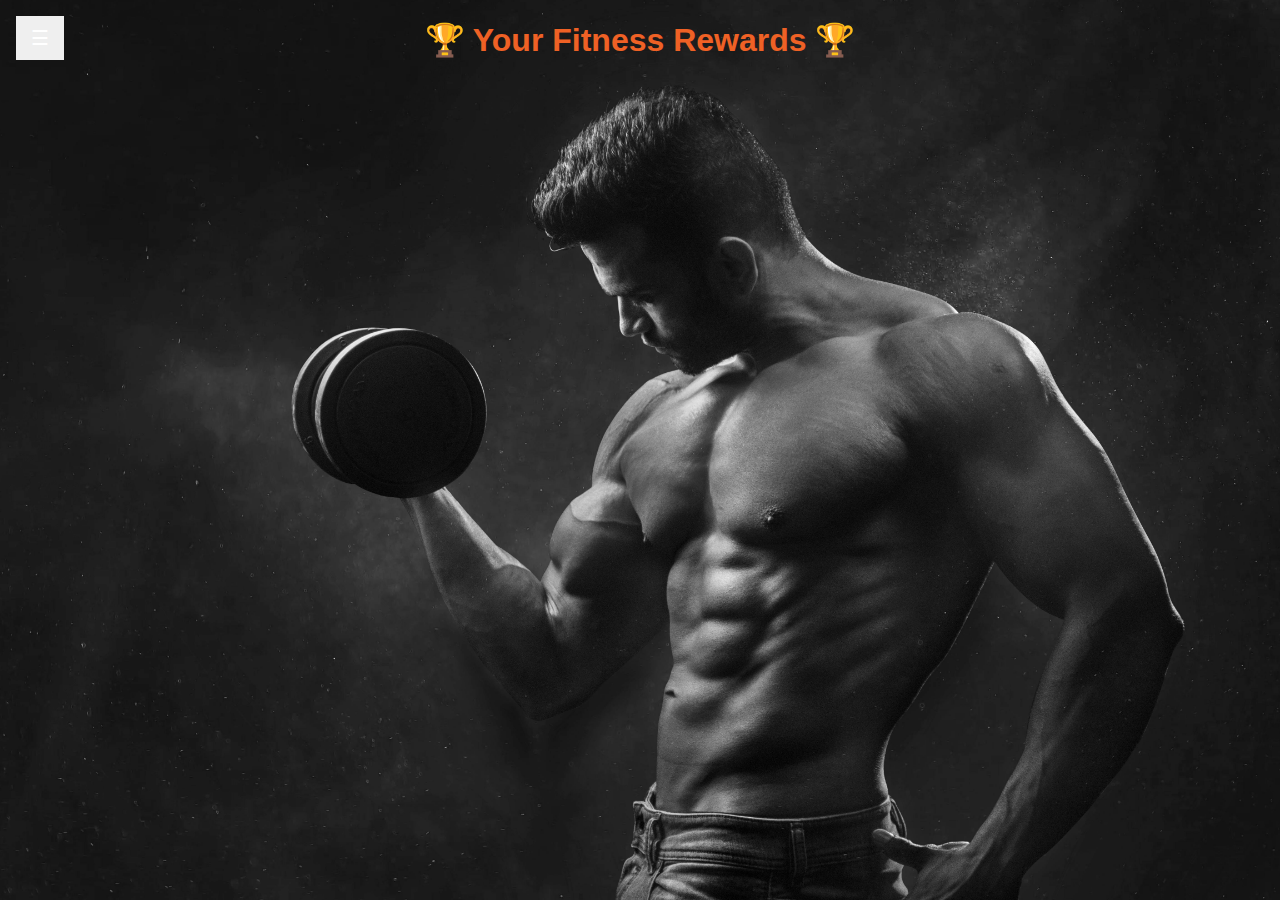
<file: index.html>
<!DOCTYPE html>
<html lang="en">
<head>
  <meta charset="UTF-8" />
  <meta name="viewport" content="width=device-width, initial-scale=1.0" />
  <title>Fitness Rewards</title>
  <style>
    .sidebar {
    height: 100%;
    width: 0;
    position: fixed;
    z-index: 1;
    top: 0;
    left: 0;
    background: #333;
    overflow-x: hidden;
    transition: 0.5s;
    padding-top: 60px;
  }
  
  .sidebar a {
    padding: 8px 8px 8px 32px;
    text-decoration: none;
    font-size: 25px;
    color: #818181;
    display: block;
    transition: 0.3s;
  }
  
  .sidebar a:hover {
    color: #f1f1f1;
  }
  
  .sidebar .closebtn {
    position: absolute;
    top: 0;
    right: 25px;
    font-size: 36px;
    margin-left: 50px;
  }
  
  .openbtn {
    font-size: 20px;
    cursor: pointer;
    
    color: white;
    padding: 10px 15px;
    border: none;
  }
  
  .openbtn:hover {
    background-color: #444;
  }
  
  #main {
    transition: margin-left .5s;
    padding: 16px;
    position: absolute;
    left: 0;
    top: 0;
  }
  
  /* On smaller screens, where height is less than 450px, change the style of the sidenav (less padding and a smaller font size) */
  @media screen and (max-height: 450px) {
    .sidebar {padding-top: 15px;}
    .sidebar a {font-size: 18px;}
  }
    body { 
      font-family: Arial, sans-serif;
      background-image: url(images/P_background.jpg);
   background-size: cover;
   background-repeat: no-repeat;
      color: #ef6125;
      text-align: center;
      overflow: hidden;
    }
    .reward-container {
      margin-top: 20px;
      display: flex;
      flex-wrap: wrap;
      justify-content: center;
    }
    .reward {
      background: #333;
      border: 2px solid #ef6125;
      padding: 20px;
      margin: 10px;
      border-radius: 10px;
      width: 200px;
      font-size: 18px;
      animation: glow 1.5s infinite alternate;
    }
    @keyframes glow {
      from { box-shadow: 0 0 5px #ef6125; }
      to { box-shadow: 0 0 20px #ef6125; }
    }
  </style>
</head>
<body>
    <div id="mySidebar" class="sidebar">
        <a href="javascript:void(0)" class="closebtn" onclick="closeNav()">×</a>
        <a href="homepage.html">Home</a>
        <a href="workout.html">Workout Login</a>
        <a href="stats.html">Workout Statistics</a>
        <a href="goal.html">Goals</a>
        <a href="index.html">Rewards</a>
        <a href="Fav.html">Favourites</a>
        <a href="timeKeeper.html">Countdown</a>
        <a href="print.html">Print Summary</a>
        
      </div>
      
      <div id="main">
        <button class="openbtn" onclick="openNav()">☰</button>  
      </div>
  <h1>🏆 Your Fitness Rewards 🏆</h1>
  <div class="reward-container" id="rewardContainer"></div>
  
  <script>
    document.addEventListener("DOMContentLoaded", function () {
      const rewardContainer = document.getElementById("rewardContainer");
      const workouts = JSON.parse(localStorage.getItem("workouts")) || [];
      
      let totalCalories = 0;
      let totalMinutes = 0;
      let workoutCount = workouts.length;

      workouts.forEach(workout => {
        totalCalories += parseInt(workout.calories);
        totalMinutes += parseInt(workout.duration);
      });
      
      function addReward(text) {
        const reward = document.createElement("div");
        reward.classList.add("reward");
        reward.textContent = text;
        rewardContainer.appendChild(reward);
      }
      
      if (workoutCount >= 10) addReward("🎖 Logged 10 workouts!");
      if (workoutCount >= 20) addReward("🏅 Logged 20 workouts!");
      if (workoutCount >= 30) addReward("🥇 Logged 30 workouts!");
      if (totalCalories >= 100) addReward("🔥 Burned 100 Calories!");
      if (totalCalories >= 500) addReward("💪 Burned 500 Calories!");
      if (totalCalories >= 1000) addReward("🏆 Burned 1000 Calories!");
      if (totalMinutes >= 60) addReward("⏳ Worked out for 1 hour!");
      if (totalMinutes >= 120) addReward("⏱ Worked out for 2 hours!");
      if (totalMinutes >= 180) addReward("⌛ Worked out for 3 hours!");
    });

    function openNav() {
  document.getElementById("mySidebar").style.width = "250px";
  // document.getElementById("main").style.marginLeft = "250px";
}

function closeNav() {
  document.getElementById("mySidebar").style.width = "0";
  // document.getElementById("main").style.marginLeft= "0";
}
  </script>
</body>
</html>
</file>
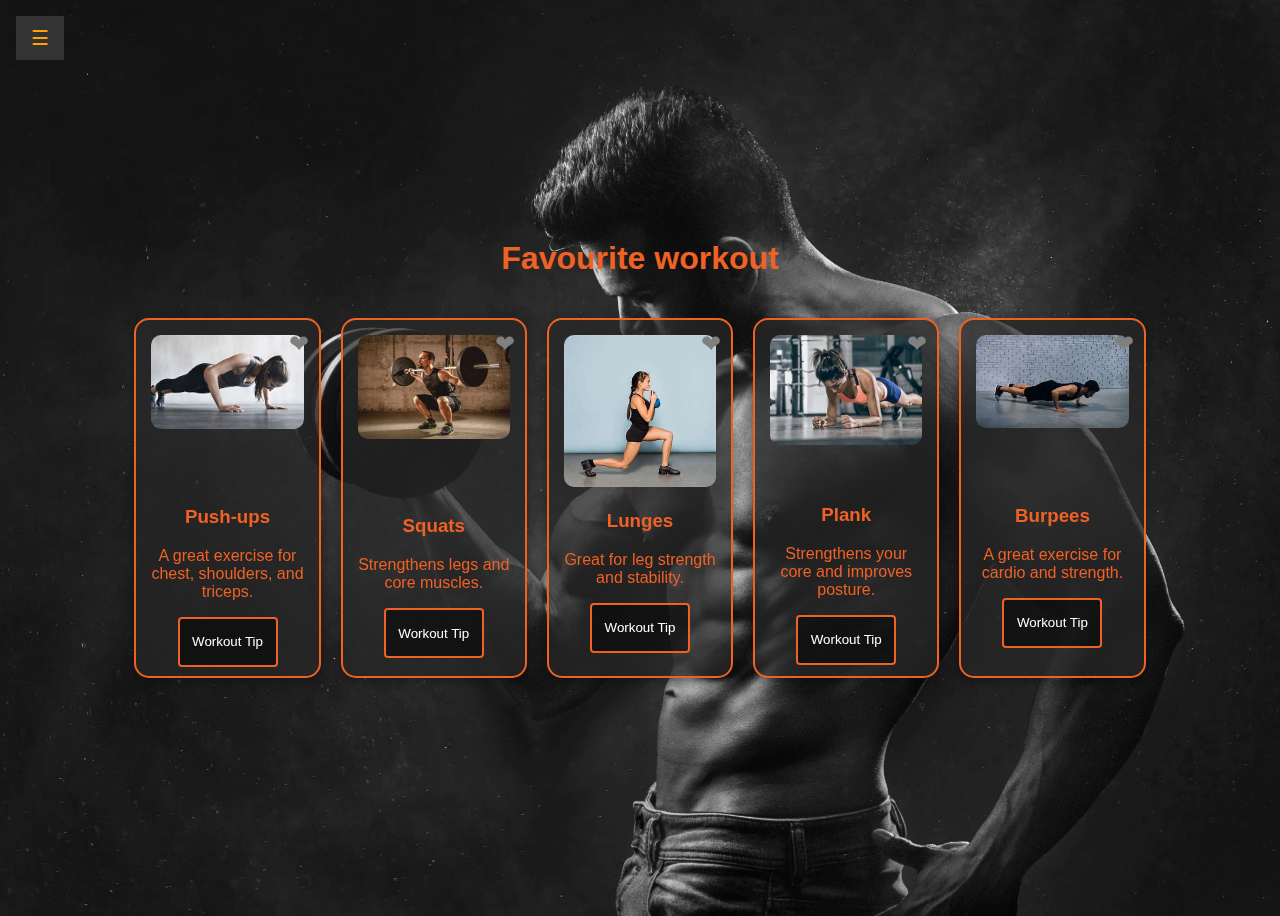
<file: Fav.html>
<!DOCTYPE html>
<html lang="en">
<head>
    <meta charset="UTF-8">
    <meta name="viewport" content="width=device-width, initial-scale=1.0">
    <title>Workouts</title>
    <style>
        body {
            font-family: Arial, sans-serif;
            background-color: #111;
            display: flex;
            justify-content: center;
            align-items: center;
            height: 100vh;
            flex-direction: column;
            background-image: url(images/P_background.jpg);
            background-repeat: no-repeat;
          background-size: cover;
            
        }
        .carousel {
            display: flex;
            gap: 20px;
            padding: 20px;
            scroll-behavior: smooth;
            width: 80%;
            height: 40%;
        }
        .workout-card {
            width: 250px;
            /* background: #333; */
            background-color: rgba(39, 39, 39, 0.72);
 
  border: solid 2px #ef6125;
            border-radius: 15px;
            box-shadow: 0 4px 10px rgba(0, 0, 0, 0.3);
            padding: 15px;
            text-align: center;
            position: relative;
            transform-style: preserve-3d;
            transition: transform 0.6s;
            color:  #ef6125;
        }
        .workout-card img {
            width: 100%;
            border-radius: 10px;
        }
        .workout-card .heart {
            position: absolute;
            top: 10px;
            right: 10px;
            font-size: 24px;
            cursor: pointer;
            color: grey;
        }
        .workout-card .heart.fav {
            color:  #ef6125;
        }
        .reminder-btn {
          color: white;
    border: solid #ef6125 2px;
    border-radius: 4px;
    background-color: rgba(0, 0, 0,0.5);
    width: 100px;
    height: 50px;

        }
        .reminder-btn:hover {
            background: #FF8C00;
  
        }
        
        
.sidebar {
    height: 100%;
    width: 0;
    position: fixed;
    z-index: 1;
    top: 0;
    left: 0;
    background-color: #333;
    overflow-x: hidden;
    transition: 0.5s;
    padding-top: 60px;
  }
  
  .sidebar a {
    padding: 8px 8px 8px 32px;
    text-decoration: none;
    font-size: 25px;
    color: #818181;
    display: block;
    transition: 0.3s;
  }
  
  .sidebar a:hover {
    color: #f1f1f1;
  }
  
  .sidebar .closebtn {
    position: absolute;
    top: 0;
    right: 25px;
    font-size: 36px;
    margin-left: 50px;
  }
  
  .openbtn {
    font-size: 20px;
    cursor: pointer;
    background-color: #333;
    color: #FFA500;
    padding: 10px 15px;
    border: none;
  }
  
  .openbtn:hover {
    background-color: #444;
  }
  
  #main {
    transition: margin-left .5s;
    padding: 16px;
    position: absolute;
    left: 0;
    top: 0;
  }
  
  @media screen and (max-height: 450px) {
    .sidebar {padding-top: 15px;}
    .sidebar a {font-size: 18px;}
  }


    </style>
</head>
<body>
  <h1 style="color: #ef6125;"> Favourite workout</h1>
    <div class="carousel">
        <div class="workout-card" data-tip="Push-ups build upper body strength!">
            <span class="heart">&#10084;</span>
            <img src="images/pushups.jpeg" alt="Push-ups">
            <br>
            <br>
            <br>
            <br>
            <h3>Push-ups</h3>
            <p>A great exercise for chest, shoulders, and triceps.</p>
            <button class="reminder-btn">Workout Tip</button>
        </div>
        <div class="workout-card" data-tip="Squats improve leg strength and stability!">
            <span class="heart">&#10084;</span>
            <img src="images/squats.jpeg" alt="Squats">
            <br>
            <br>
            <br>
            <br>
            <h3>Squats</h3>
            <p>Strengthens legs and core muscles.</p>
            <button class="reminder-btn">Workout Tip</button>
        </div>
        <div class="workout-card" data-tip="Lunges enhance balance and coordination!">
            <span class="heart">&#10084;</span>
            <img src="images/lunges.jpeg" alt="Lunges">
            <br>
            
            <h3>Lunges</h3>
            <p>Great for leg strength and stability.</p>
            <button class="reminder-btn">Workout Tip</button>
        </div>
        <div class="workout-card" data-tip="Plank builds core strength and stability!">
            <span class="heart">&#10084;</span>
            <img src="images/plank.jpeg" alt="Plank">
            <br>
            <br>
            <br>
           
            <h3>Plank</h3>
            <p>Strengthens your core and improves posture.</p>
            <button class="reminder-btn">Workout Tip</button>
        </div>
        <div class="workout-card" data-tip="Burpees are a full-body workout!">
            <span class="heart">&#10084;</span>
            <img src="images/burpees.jpeg" alt="Burpees">
            <br>
            <br>
            <br>
            <br>
         
            
            <h3>Burpees</h3>
            <p>A great exercise for cardio and strength.</p>
            <button class="reminder-btn">Workout Tip</button>
        </div>
    </div>


    <div id="mySidebar" class="sidebar">
        <a href="javascript:void(0)" class="closebtn" onclick="closeNav()">×</a>
        <a href="homepage.html">Home</a>
        <a href="workout.html">Workout Login</a>
        <a href="stats.html">Workout Statistics</a>
        <a href="goal.html">Goals</a>
        <a href="index.html">Rewards</a>
        <a href="timeKeeper.html">Countdown</a>
        <a href="print.html">Print Summary</a>
    
  
      </div>
      
      <div id="main">
        <button class="openbtn" onclick="openNav()">☰</button>  
      </div>
    <script>
        document.querySelectorAll('.heart').forEach(heart => {
            heart.addEventListener('click', function() {
                this.classList.toggle('fav');
                let card = this.parentElement;
                if (this.classList.contains('fav')) {
                    document.querySelector('.carousel').prepend(card);
                }
            });
        });


        document.querySelectorAll('.reminder-btn').forEach(button => {
            button.addEventListener('click', function() {
                alert(this.parentElement.getAttribute('data-tip'));
            });
        });


        
function openNav() {
    document.getElementById("mySidebar").style.width = "250px";
  }
  
  function closeNav() {
    document.getElementById("mySidebar").style.width = "0";
  }
    </script>
</body>
</html>
</file>
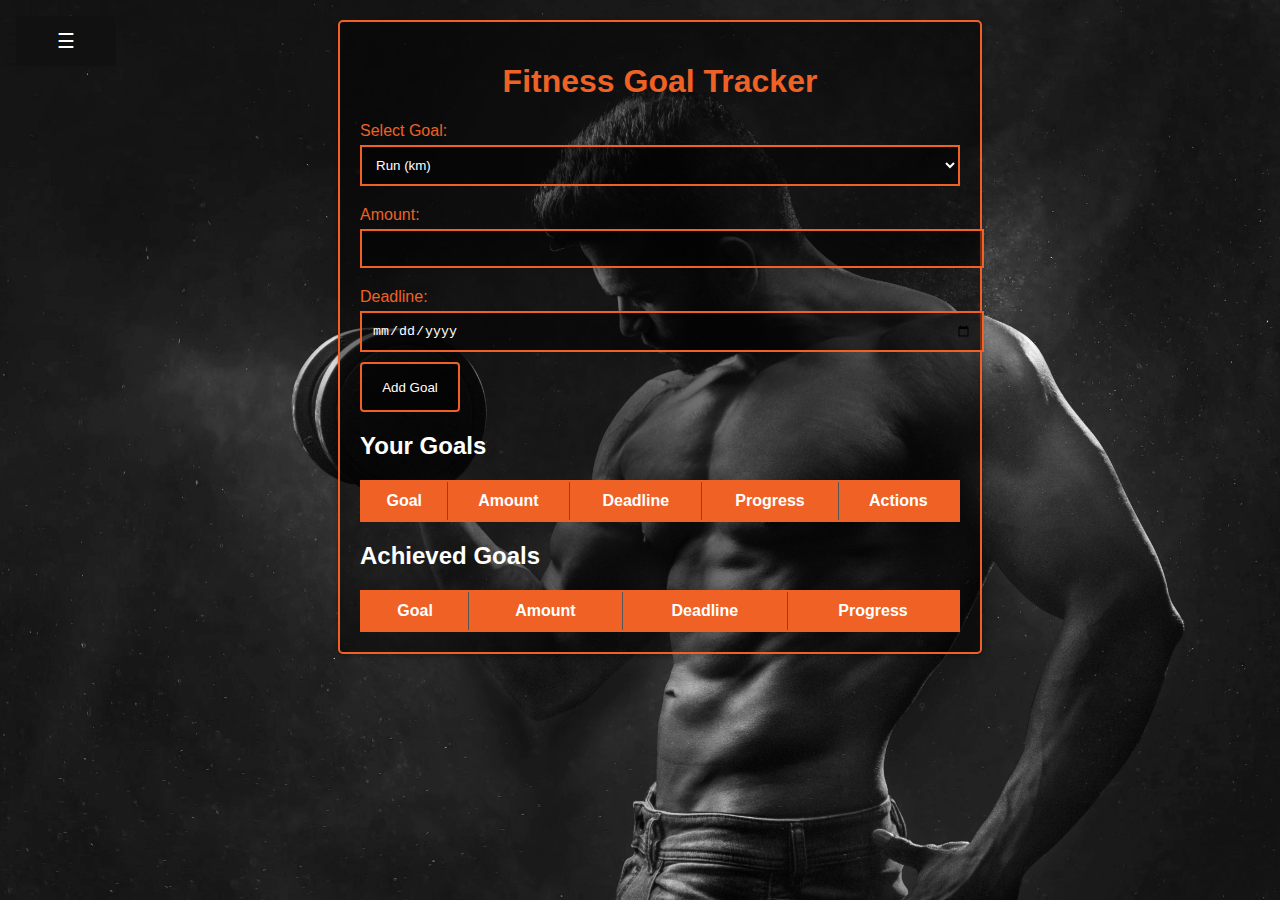
<file: goal.html>
<!DOCTYPE html>
<html lang="en">
<head>
    <meta charset="UTF-8">
    <meta name="viewport" content="width=device-width, initial-scale=1.0">
    <title>Fitness Goal Tracker</title>
    <style>
        body {
    font-family: Arial, sans-serif;
    background: #333; /* Dark Grey */
    color: #fff; /* White text for contrast */
    margin: 0;
    padding: 20px;
    background-image: url(images/P_background.jpg);
    background-size: cover;
    background-repeat: no-repeat;
    width: 100%;
    

}

h1 {
    text-align: center;
    color:  #ef6125; /* Dark Orange */
}

.container {
    max-width: 600px;
    margin: 0 auto;
    border: 2px solid #ef6125;
    background-color: rgba(0, 0, 0,0.5);
    padding: 20px;
    border-radius: 5px;
    box-shadow: 0 2px 5px rgba(0, 0, 0, 0.3);
}

label {
    display: block;
    margin: 10px 0 5px;
    color: #f8a300; /* Dark Orange */
}

input[type="text"], input[type="number"], input[type="date"], select {
    width: 100%;
    padding: 10px;
    margin-bottom: 10px;
    border: 2px solid #ef6125;
    background-color: rgba(0, 0, 0,0.5);
    color: #fff; /* White text */
}

button {
    color: white;
    border: solid #ef6125 2px;
    border-radius: 4px;
    background-color: rgba(0, 0, 0,0.5);
    width: 100px;
    height: 50px;
}

button:hover {
    background:  #ef6125; /* Slightly darker orange on hover */
}

table {
    width: 100%;
    margin-top: 20px;
    border-collapse: collapse;
    border: 2px solid #ef6125;
    background-color: rgba(0, 0, 0,0.5);
    color: #ef6125;
}

th, td {
    border: 1px solid #555; /* Dark grey border */
    padding: 10px;
    text-align: center;
    color: #fff;
}

th {
    background:  #ef6125; /* Dark Orange */
}

.progress {
    width: 100%;
    background-color: #444; /* Dark Grey */
    border-radius: 5px;
}

.progress-bar {
    height: 20px;
    background-color: #ef6125; /* Dark Orange progress bar */
    width: 0;
    border-radius: 5px;
}

.completed {
    background: #4d4d4d; /* Darker grey */
    border-color: #666;
    color:  #ef6125; /* Dark Orange text */
    padding: 10px;
    margin-top: 10px;
    border-radius: 5px;
}

.balloons {
    position: fixed;
    top: 0;
    left: 0;
    right: 0;
    height: 100%;
    background: url('https://media.giphy.com/media/3o7buirYc8a8j4w1hO/giphy.gif') no-repeat center center fixed;
    background-size: cover;
    display: none;
}

/* nav bar  */
.sidebar {
    height: 100%;
    width: 0;
    position: fixed;
    z-index: 1;
    top: 0;
    left: 0;
    background-color: #111; /* Black Sidebar */
    overflow-x: hidden;
    transition: 0.5s;
    padding-top: 60px;
}

.sidebar a {
    padding: 8px 8px 8px 32px;
    text-decoration: none;
    font-size: 25px;
    color: #818181; /* Grey text */
    display: block;
    transition: 0.3s;
}

.sidebar a:hover {
    color:  #ef6125; 
}

.sidebar .closebtn {
    position: absolute;
    top: 0;
    right: 25px;
    font-size: 36px;
    margin-left: 50px;
}

.openbtn {
    font-size: 20px;
    cursor: pointer;
    background-color: #111; /* Black */
    color: white;
    padding: 10px 15px;
    border: none;
}

.openbtn:hover {
    background-color: #444; /* Darker grey hover */
}

#main {
    transition: margin-left .5s;
    padding: 16px;
    position: absolute;
    left: 0;
    top: 0;
}

/* On smaller screens, where height is less than 450px, change the style of the sidenav (less padding and a smaller font size) */
@media screen and (max-height: 450px) {
    .sidebar {padding-top: 15px;}
    .sidebar a {font-size: 18px;}
}

    </style>
</head>
<body>
    
    <div class="balloons" id="balloons"></div>
    <div class="container">
        <h1>Fitness Goal Tracker</h1>
        <label for="goal-type" style="color: #ef6125;">Select Goal:</label>
        <select id="goal-type">
            <option value="Run">Run (km)</option>
            <option value="Jog">Jog (km)</option>
            <option value="Cycle">Cycle (km)</option>
            <option value="Burn Calories">Burn Calories (cal)</option>
            <option value="Lift Weight">Lift Weight (kg)</option>
        </select>

        <label for="goal-amount" style="color:  #ef6125;">Amount:</label>
        <input type="number" id="goal-amount" required>

        <label for="deadline" style="color:  #ef6125;">Deadline:</label>
        <input type="date" id="deadline" required>

        <button id="add-goal">Add Goal</button>

        <h2>Your Goals</h2>
        <table id="goal-table">
            <thead>
                <tr>
                    <th>Goal</th>
                    <th>Amount</th>
                    <th>Deadline</th>
                    <th>Progress</th>
                    <th>Actions</th>
                </tr>
            </thead>
            <tbody>
                <!-- Goals will be added here dynamically -->
            </tbody>
        </table>

        <h2>Achieved Goals</h2>
        <table id="achieved-goal-table">
            <thead>
                <tr>
                    <th>Goal</th>
                    <th>Amount</th>
                    <th>Deadline</th>
                    <th>Progress</th>
                </tr>
            </thead>
            <tbody>
                <!-- Achieved goals will be added here dynamically -->
            </tbody>
        </table>
    </div>
    <div id="mySidebar" class="sidebar">
        <a href="javascript:void(0)" class="closebtn" onclick="closeNav()">×</a>
        <a href="homepage.html">Home</a>
        <a href="workout.html">Workout Login</a>
        <a href="stats.html">Workout Statistics</a>
        <a href="goal.html">Goals</a>
        <a href="Fav.html">Favourites</a>
        <a href="index.html">Rewards</a>
        <a href="timeKeeper.html">Countdown</a>
        <a href="print.html">Print Summary</a>

      </div>
      
      <div id="main">
        <button class="openbtn" onclick="openNav()">☰</button>  
      </div>
    <script>
        // Load goals from local storage
        document.addEventListener('DOMContentLoaded', loadGoals);

        document.getElementById('add-goal').addEventListener('click', function() {
            const goalType = document.getElementById('goal-type').value;
            const goalAmount = document.getElementById('goal-amount').value;
            const deadline = document.getElementById('deadline').value;

            if (goalAmount && deadline) {
                const goal = { type: goalType, amount: goalAmount, deadline: deadline, progress: 0, completed: false };
                saveGoal(goal);
                addGoalToTable(goal);
                clearInputs();
            } else {
                alert("Please fill in all fields.");
            }
        });

        function saveGoal(goal) {
            const goals = JSON.parse(localStorage.getItem('fitnessGoals')) || [];
            goals.push(goal);
            localStorage.setItem('fitnessGoals', JSON.stringify(goals));
        }

        function loadGoals() {
            const goals = JSON.parse(localStorage.getItem('fitnessGoals')) || [];
            goals.forEach(goal => addGoalToTable(goal));
        }

        function addGoalToTable(goal) {
            const row = document.createElement('tr');
            row.innerHTML = `
                <td>${goal.type}</td>
                <td>${goal.amount} ${getUnit(goal.type)}</td>
                <td>${goal.deadline}</td>
                <td>
                    <div class="progress">
                        <div class="progress-bar" style="width: ${goal.progress / goal.amount * 100 || 0}%;"></div>
                    </div>
                </td>
                <td>
                    <button class="progress-btn" data-type="${goal.type}" data-amount="${goal.amount}">Log Progress</button>
                    <button class="delete-btn">Delete</button>
                </td>
            `;
            document.querySelector('#goal-table tbody').appendChild(row);

            row.querySelector('.progress-btn').addEventListener('click', function() {
                logProgress(goal);
            });

            row.querySelector('.delete-btn').addEventListener('click', function() {
                deleteGoal(goal);
                row.remove();
            });
        }

        function getUnit(goalType) {
            switch (goalType) {
                case 'Run':
                case 'Jog':
                case 'Cycle':
                    return 'km';
                case 'Burn Calories':
                    return 'cal';
                case 'Lift Weight':
                    return 'kg';
                default:
                    return '';
            }
        }

        function logProgress(goal) {
            let progressAmount;
            if (goal.type === 'Run' || goal.type === 'Jog' || goal.type === 'Cycle') {
                progressAmount = prompt(`How many ${getUnit(goal.type)} can you run today?`);
            } else if (goal.type === 'Lift Weight') {
                progressAmount = prompt(`How much weight did you lift today (in ${getUnit(goal.type)})?`);
            } else if (goal.type === 'Burn Calories') {
                progressAmount = prompt(`How many calories have you burned today?`);
            }

            if (progressAmount) {
                goal.progress += Number(progressAmount);
                if (goal.progress >= goal.amount) {
                    goal.completed = true;
                    alert(`Congratulations! You have completed your goal of ${goal.type}!`);
                    moveToAchievedGoals(goal);
                } else {
                    alert(provideMotivationalMessage(goal));
                }
                updateGoalInStorage(goal);
                updateGoalTable();
            }
        }

        function provideMotivationalMessage(goal) {
            const percentage = (goal.progress / goal.amount) * 100;
            if (percentage >= 75) {
                return "You're almost there! Keep pushing!";
            } else if (percentage >= 50) {
                return "Great job! You're halfway to your goal!";
            } else {
                return "Every step counts! Keep going!";
            }
        }

        function deleteGoal(goal) {
            const goals = JSON.parse(localStorage.getItem('fitnessGoals')) || [];
            const updatedGoals = goals.filter(g => g.type !== goal.type || g.amount !== goal.amount);
            localStorage.setItem('fitnessGoals', JSON.stringify(updatedGoals));
        }

        function moveToAchievedGoals(goal) {
            const achievedGoals = JSON.parse(localStorage.getItem('achievedGoals')) || [];
            achievedGoals.push(goal);
            localStorage.setItem('achievedGoals', JSON.stringify(achievedGoals));
            addAchievedGoalToTable(goal);
        }

        function updateGoalInStorage(updatedGoal) {
            const goals = JSON.parse(localStorage.getItem('fitnessGoals')) || [];
            const updatedGoals = goals.map(goal => goal.type === updatedGoal.type && goal.amount === updatedGoal.amount ? updatedGoal : goal);
            localStorage.setItem('fitnessGoals', JSON.stringify(updatedGoals));
        }

        function updateGoalTable() {
            const tbody = document.querySelector('#goal-table tbody');
            tbody.innerHTML = '';
            loadGoals();
        }

        function addAchievedGoalToTable(goal) {
            const row = document.createElement('tr');
            row.innerHTML = `
                <td>${goal.type}</td>
                <td>${goal.amount} ${getUnit(goal.type)}</td>
                <td>${goal.deadline}</td>
                <td>${goal.progress} ${getUnit(goal.type)}</td>
            `;
            document.querySelector('#achieved-goal-table tbody').appendChild(row);
        }

        function clearInputs() {
            document.getElementById('goal-amount').value = '';
            document.getElementById('deadline').value = '';
        }

        
function openNav() {
    document.getElementById("mySidebar").style.width = "250px";
    // document.getElementById("main").style.marginLeft = "250px";
  }
  
  function closeNav() {
    document.getElementById("mySidebar").style.width = "0";
    // document.getElementById("main").style.marginLeft= "0";
  }
    </script>
</body>
</html>
</file>
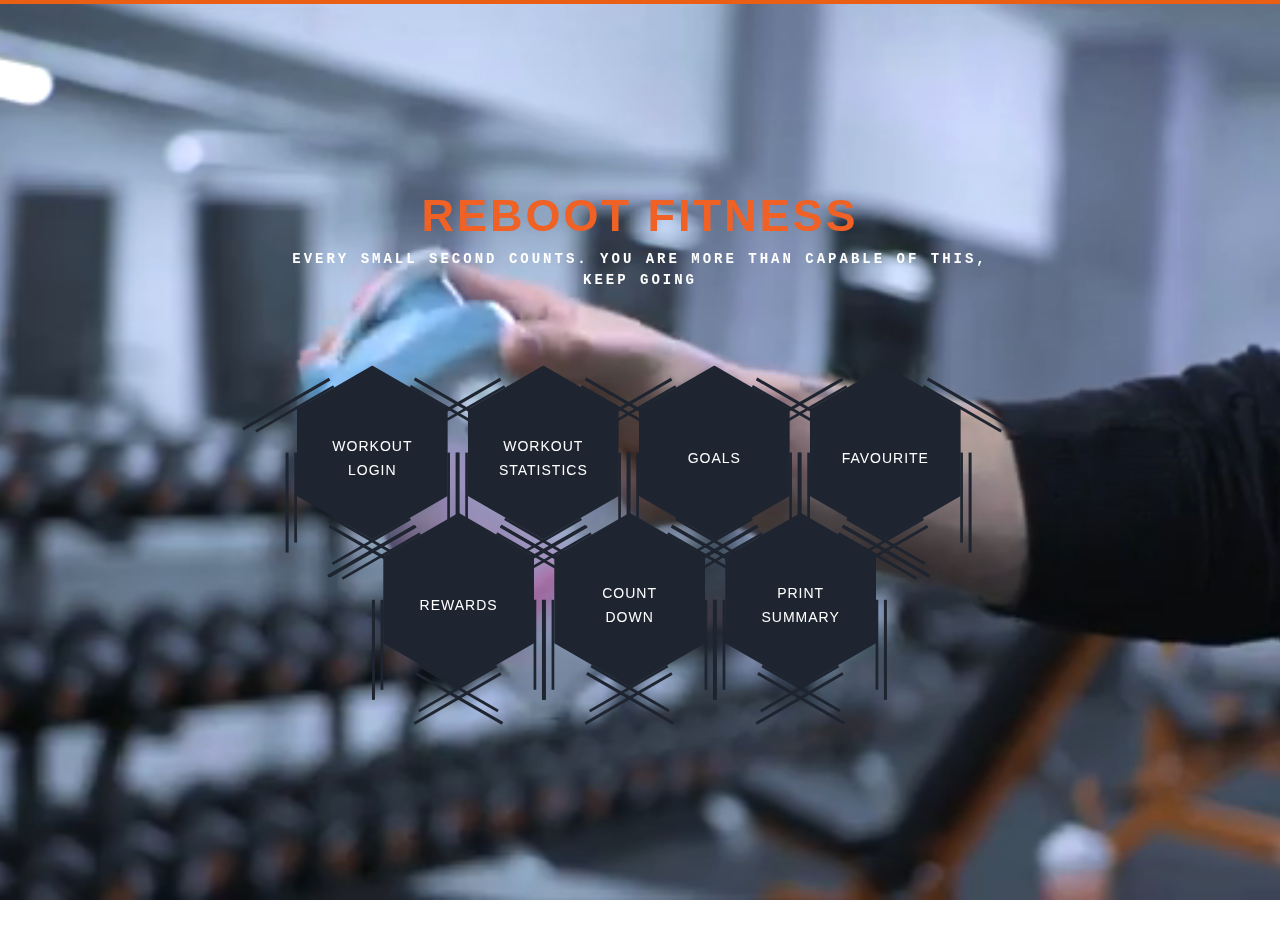
<file: homepage.html>
<!DOCTYPE html>
<html lang="en">

<head>
    <meta charset="UTF-8">
    <meta name="viewport" content="width=device-width, initial-scale=1.0">
    <title>Document</title>
    <link rel="stylesheet" href="css/homepage.css">
    <link rel="stylesheet" href="https://cdn.jsdelivr.net/npm/bootstrap@5.3.3/dist/css/bootstrap.min.css">
    <style>
        /* Add styles for the burger menu */
        .navbar {
            background-color: #0d0c0a; /* Background for navbar */
        }
        
        .navbar-brand,
        .navbar-nav .nav-link {
            color: #ef6125 !important; /* Link color */
        }
        
        .navbar-toggler {
            border-color: #ef6125; /* Toggle button border color */
        }
        
        .navbar-toggler-icon {
            background-color: #ef6125; /* Toggle button color */
        }
        
        .dropdown-menu {
            background-color: #1e2530; /* Dropdown background color */
        }
        
        .dropdown-item {
            color: #ef6125; /* Dropdown item color */
        }
        
        .dropdown-item:hover {
            background-color: #ef6125; /* Hover effect */
            color: #0d0c0a; /* Change text color on hover */
        }
    </style>
</head>

<body>
   

    <div class="video-background">
        <video autoplay muted loop>
            <source src="images/gymV.mp4" type="video/mp4">
        </video>
    </div>
    <main class="site-wrapper">
        <div class="pt-table desktop-768">
            <div class="pt-tablecell page-home relative" style="background-position: center; background-size: cover;">
                <div class="overlay"></div>

                <div class="container">
                    <div class="row">
                        <div class="col-xs-12 col-md-offset-1 col-md-10 col-lg-offset-2 col-lg-8">
                            <div class="page-title home text-center">
                                <span class="heading-page"> Reboot fitness 
                                    <p>Every small second counts. You are more than capable of this, keep going</p>
                                </span>
                            </div>

                            <div class="hexagon-menu clear">
                                <div class="hexagon-item">
                                    <div class="hex-item">
                                        <div></div>
                                        <div></div>
                                        <div></div>
                                    </div>
                                    <div class="hex-item">
                                        <div></div>
                                        <div></div>
                                        <div></div>
                                    </div>
                                    <a class="hex-content" href="workout.html">
                                        <span class="hex-content-inner">
                                            <span class="icon">
                                                <i class="fa fa-universal-access"></i>
                                            </span>
                                            <span class="title">Workout Login</span>
                                        </span>
                                        <svg viewBox="0 0 173.20508075688772 200" height="200" width="174" version="1.1" xmlns="http://www.w3.org/2000/svg"><path d="M86.60254037844386 0L173.20508075688772 50L173.20508075688772 150L86.60254037844386 200L0 150L0 50Z" fill="#1e2530"></path></svg>
                                    </a>
                                </div>
                                <div class="hexagon-item">
                                    <div class="hex-item">
                                        <div></div>
                                        <div></div>
                                        <div></div>
                                    </div>
                                    <div class="hex-item">
                                        <div></div>
                                        <div></div>
                                        <div></div>
                                    </div>
                                    <a  class="hex-content" href="stats.html">
                                        <span class="hex-content-inner">
                                            <span class="icon">
                                                <i class="fa fa-bullseye"></i>
                                            </span>
                                            <span class="title">Workout statistics</span>
                                        </span>
                                        <svg viewBox="0 0 173.20508075688772 200" height="200" width="174" version="1.1" xmlns="http://www.w3.org/2000/svg"><path d="M86.60254037844386 0L173.20508075688772 50L173.20508075688772 150L86.60254037844386 200L0 150L0 50Z" fill="#1e2530"></path></svg>
                                    </a>
                                </div>
                                <div class="hexagon-item">
                                    <div class="hex-item">
                                        <div></div>
                                        <div></div>
                                        <div></div>
                                    </div>
                                    <div class="hex-item">
                                        <div></div>
                                        <div></div>
                                        <div></div>
                                    </div>
                                    <a  class="hex-content" href="goal.html">
                                        <span class="hex-content-inner">
                                            <span class="icon">
                                                <i class="fa fa-braille"></i>
                                            </span>
                                            <span class="title">Goals</span>
                                        </span>
                                        <svg viewBox="0 0 173.20508075688772 200" height="200" width="174" version="1.1" xmlns="http://www.w3.org/2000/svg"><path d="M86.60254037844386 0L173.20508075688772 50L173.20508075688772 150L86.60254037844386 200L0 150L0 50Z" fill="#1e2530"></path></svg>
                                    </a>    
                                </div>
                                <div class="hexagon-item">
                                    <div class="hex-item">
                                        <div></div>
                                        <div></div>
                                        <div></div>
                                    </div>
                                    <div class="hex-item">
                                        <div></div>
                                        <div></div>
                                        <div></div>
                                    </div>
                                    <a  class="hex-content" href="Fav.html">
                                        <span class="hex-content-inner">
                                            <span class="icon">
                                                <i class="fa fa-id-badge"></i>
                                            </span>
                                            <span class="title">Favourite</span>
                                        </span>
                                        <svg viewBox="0 0 173.20508075688772 200" height="200" width="174" version="1.1" xmlns="http://www.w3.org/2000/svg"><path d="M86.60254037844386 0L173.20508075688772 50L173.20508075688772 150L86.60254037844386 200L0 150L0 50Z" fill="#1e2530"></path></svg>
                                    </a>
                                </div>
                                <div class="hexagon-item">
                                    <div class="hex-item">
                                        <div></div>
                                        <div></div>
                                        <div></div>
                                    </div>
                                    <div class="hex-item">
                                        <div></div>
                                        <div></div>
                                        <div></div>
                                    </div>
                                    <a href="index.html" class="hex-content">
                                        <span class="hex-content-inner">
                                            <span class="icon">
                                                <i class="fa fa-life-ring"></i>
                                            </span>
                                            <span class="title">Rewards</span>
                                        </span>
                                        <svg viewBox="0 0 173.20508075688772 200" height="200" width="174" version="1.1" xmlns="http://www.w3.org/2000/svg"><path d="M86.60254037844386 0L173.20508075688772 50L173.20508075688772 150L86.60254037844386 200L0 150L0 50Z" fill="#1e2530"></path></svg>
                                    </a>
                                </div>
                                <div class="hexagon-item">
                                    <div class="hex-item">
                                        <div></div>
                                        <div></div>
                                        <div></div>
                                    </div>
                                    <div class="hex-item">
                                        <div></div>
                                        <div></div>
                                        <div></div>
                                    </div>
                                    <a  class="hex-content">
                                        <span class="hex-content-inner">
                                            <span class="icon">
                                                <i class="fa fa-clipboard"></i>
                                            </span>
                                            <span class="title">Count Down</span>
                                        </span>
                                        <svg viewBox="0 0 173.20508075688772 200" height="200" width="174" version="1.1" xmlns="http://www.w3.org/2000/svg"><path d="M86.60254037844386 0L173.20508075688772 50L173.20508075688772 150L86.60254037844386 200L0 150L0 50Z" fill="#1e2530"></path></svg>
                                    </a>
                                </div>

                                

                                <div class="hexagon-item">
                                    <div class="hex-item">
                                        <div></div>
                                        <div></div>
                                        <div></div>
                                    </div>
                                    <div class="hex-item">
                                        <div></div>
                                        <div></div>
                                        <div></div>
                                    </div>
                                    <a class="hex-content" href="print.html">
                                        <span class="hex-content-inner">
                                            <span class="icon">
                                                <i class="fa fa-map-signs"></i>
                                            </span>
                                            <span class="title">Print Summary</span>
                                        </span>
                                        <svg viewBox="0 0 173.20508075688772 200" height="200" width="174" version="1.1" xmlns="http://www.w3.org/2000/svg"><path d="M86.60254037844386 0L173.20508075688772 50L173.20508075688772 150L86.60254037844386 200L0 150L0 50Z" fill="#1e2530"></path></svg>
                                    </a>
                                </div>
                            </div>
                        </div>
                    </div>
                </div>
            </div>
        </div>
    </main>
    

    <script src="https://cdn.jsdelivr.net/npm/bootstrap@5.3.3/dist/js/bootstrap.bundle.min.js"></script>
</body>

</html>
</file>
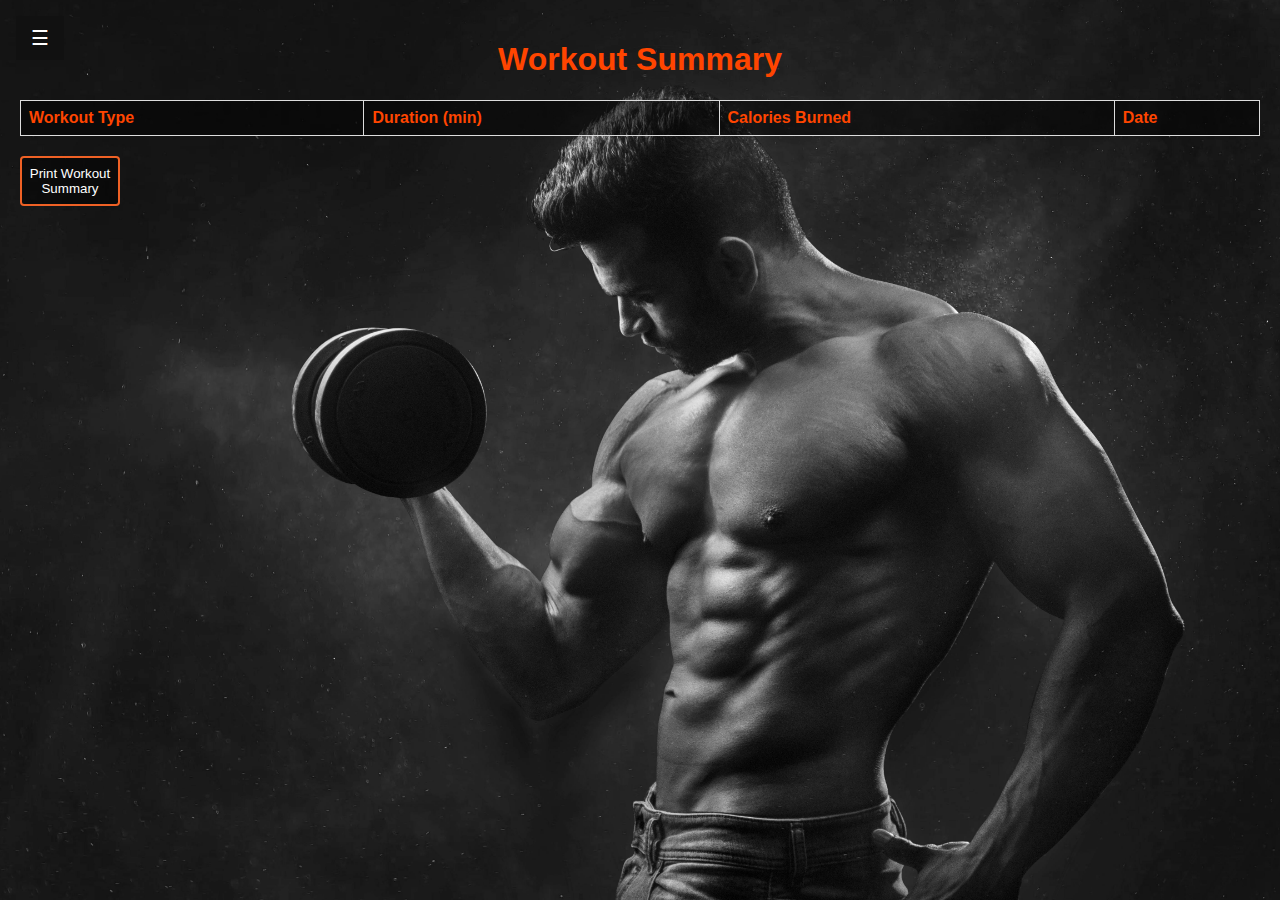
<file: print.html>
<!DOCTYPE html>
<html lang="en">

<head>
    <meta charset="UTF-8">
    <meta name="viewport" content="width=device-width, initial-scale=1.0">
    <title>Print Workout Summary</title>
    <style>
        body {
            font-family: Arial, sans-serif;
            margin: 0;
            padding: 20px;
            background-color: #f0f0f0;
            background-image: url(images/P_background.jpg);
            background-size: cover;
            background-repeat: no-repeat;
           
        }

        h1 {
            text-align: center;
        }

        #summary-table {
            width: 100%;
            border-collapse: collapse;
            margin: 20px 0;
            color: white;
        }

        #summary-table th,
        #summary-table td {
            border: 1px solid #ddd;
            padding: 8px;
            text-align: left;
        }

        #summary-table th {
            background-color: rgba(0, 0, 0,0.5);
        }

        @media print {
            body * {
                visibility: hidden;
            }

            #print-summary,
            #print-summary * {
                visibility: visible;
            }

            #print-summary {
                position: absolute;
                left: 0;
                top: 0;
            }
        }


        /* nav bar  */

        
.sidebar {
    height: 100%;
    width: 0;
    position: fixed;
    z-index: 1;
    top: 0;
    left: 0;
    background-color: #111;
    overflow-x: hidden;
    transition: 0.5s;
    padding-top: 60px;
  }
  
  .sidebar a {
    padding: 8px 8px 8px 32px;
    text-decoration: none;
    font-size: 25px;
    color: #818181;
    display: block;
    transition: 0.3s;
  }
  
  .sidebar a:hover {
    color: #f1f1f1;
  }
  
  .sidebar .closebtn {
    position: absolute;
    top: 0;
    right: 25px;
    font-size: 36px;
    margin-left: 50px;
  }
  
  .openbtn {
    font-size: 20px;
    cursor: pointer;
    background-color: #111;
    color: white;
    padding: 10px 15px;
    border: none;
  }
  
  .openbtn:hover {
    background-color: #444;
  }
  
  #main {
    transition: margin-left .5s;
    padding: 16px;

    position: absolute;
    left: 0;
    top: 0;
  }
  
  /* On smaller screens, where height is less than 450px, change the style of the sidenav (less padding and a smaller font size) */
  @media screen and (max-height: 450px) {
    .sidebar {padding-top: 15px;}
    .sidebar a {font-size: 18px;}
  }
        #print-summary-button{
          color: white;
    border: solid #ef6125 2px;
    border-radius: 4px;
    background-color: rgba(0, 0, 0,0.5);
    width: 100px;
    height: 50px;
    
        }
    </style>
</head>

<body>
    <div id="print-summary">
        <h1 style="color: orangered;">Workout Summary</h1>
        <table id="summary-table">
            <thead>
                <tr>
                    <th style="color: orangered;">Workout Type</th>
                    <th style="color: orangered;">Duration (min)</th>
                    <th style="color: orangered;">Calories Burned</th>
                    <th style="color: orangered;">Date</th>
                </tr>
            </thead>
            <tbody id="summary-body">
                <!-- Summary logs will be appended here -->
            </tbody>
        </table>
    </div>
  

    <button id="print-summary-button" >Print Workout Summary</button>

    <div id="mySidebar" class="sidebar">
        <a href="javascript:void(0)" class="closebtn" onclick="closeNav()">×</a>
        <a href="homepage.html">Home</a>
        <a href="workout.html">Workout Login</a>
        <a href="stats.html">Workout Statistics</a>
        <a href="goal.html">Goals</a>
        <a href="Fav.html">Favourites</a>
        <a href="timeKeeper.html">Countdown</a>
        <a href="print.html">Print Summary</a>
      </div>
      
      <div id="main">
        <button class="openbtn" onclick="openNav()">☰</button>  
      </div>

    <script>
        document.addEventListener('DOMContentLoaded', () => {
            const summaryTableBody = document.getElementById('summary-body');
            const workouts = JSON.parse(localStorage.getItem("workouts")) || [];

            // Populate the summary table
            workouts.forEach(workout => {
                const row = document.createElement("tr");
                row.innerHTML = `
                    <td>${workout.type}</td>
                    <td>${workout.duration} min</td>
                    <td>${workout.calories} cal</td>
                    <td>${workout.date}</td>
                `;
                summaryTableBody.appendChild(row);
            });

            // Print summary button functionality
            document.getElementById('print-summary-button').addEventListener('click', () => {
                window.print(); // Open print dialog
            });
        });

        
function openNav() {
    document.getElementById("mySidebar").style.width = "250px";
    // document.getElementById("main").style.marginLeft = "250px";
  }
  
  function closeNav() {
    document.getElementById("mySidebar").style.width = "0";
    // document.getElementById("main").style.marginLeft= "0";
  }
    </script>
</body>

</html>
</file>
<file: css/homepage.css>
body {

    font-family: "Libre Baskerville", serif;
    font-weight: 400;
    font-size: 16px;
    line-height: 30px;
    
    background-color: rgba(0, 0, 0, 0.5) important ;
    overflow-x:hidden;
    color: #ababab; }
  
  ::-webkit-scrollbar {
      width: 10px;
      background-color: #F5F5F5;
    
  }
  
  ::-webkit-scrollbar-thumb {
      background-color: #ef6125;
      background-image: -webkit-linear-gradient(45deg,rgba(255, 255, 255, .2) 25%, transparent 25%, transparent 50%, rgba(255, 255, 255, .2) 50%, rgba(255, 255, 255, .2) 75%, transparent 75%, transparent);
  }
  
  ::-webkit-scrollbar-track {
      -webkit-box-shadow: inset 0 0 6px rgba(0,0,0,0.3);
      background-color: #0d0c0a;
  }
  
  .heading-page
  {
        text-transform: uppercase;
        color: #ef6125;
      font-size: 45px;
      font-weight:bolder;
      letter-spacing: 3px;
      font-family:sans-serif;
      
  }
  a {
    color: inherit;
    -webkit-transition: all 0.3s ease 0s;
    -moz-transition: all 0.3s ease 0s;
    -o-transition: all 0.3s ease 0s;
    transition: all 0.3s ease 0s; }
    a:hover, a:focus {
      color: #ababab;
      text-decoration: none;
      outline: 0 none; }
  
  h1, h2, h3,
  h4, h5, h6 {
    color: #ef6125;
    font-family: "Open Sans", sans-serif;
    margin: 0;
    line-height: 1.3; }
  
  p {
    margin-bottom: 20px; }
    p:last-child {
      margin-bottom: 0;
    color: rgb(255, 255, 255);
  font-weight: bold; }
  
  /*
   * Selection color
   */
  ::-moz-selection {
    background-color: #FA6862;
    color: #fff; }
  
  ::selection {
    background-color: #FA6862;
    color: #fff; }
  
  /*
   *  Reset bootstrap's default style
   */
  .form-control::-webkit-input-placeholder,
  ::-webkit-input-placeholder {
    opacity: 1;
    color: inherit; }
  
  .form-control:-moz-placeholder,
  :-moz-placeholder {
    /* Firefox 18- */
    opacity: 1;
    color: inherit; }
  
  .form-control::-moz-placeholder,
  ::-moz-placeholder {
    /* Firefox 19+ */
    opacity: 1;
    color: inherit; }
  
  .form-control:-ms-input-placeholder,
  :-ms-input-placeholder {
    opacity: 1;
    color: inherit; }
  
  button, input, select,
  textarea, label {
    font-weight: 400; }
  
  .btn {
    -webkit-transition: all 0.3s ease 0s;
    -moz-transition: all 0.3s ease 0s;
    -o-transition: all 0.3s ease 0s;
    transition: all 0.3s ease 0s; }
    .btn:hover, .btn:focus, .btn:active:focus {
      outline: 0 none; }
  
  .btn-primary {
    background-color: #FA6862;
    border: 0;
    font-family: "Open Sans", sans-serif;
    font-weight: 700;
    height: 48px;
    line-height: 50px;
    padding: 0 42px;
    text-transform: uppercase; }
    .btn-primary:hover, .btn-primary:focus, .btn-primary:active, .btn-primary:active:focus {
    background-color:#ef6125  }
    
       
  
  .btn-border {
    border: 1px solid #ef6125;
    display: inline-block;
    padding: 7px; }
  
  /*
   *  CSS Helper Class
   */
  .clear:before, .clear:after {
    content: " ";
    display: table; }
  
  .clear:after {
    clear: both; }
  
  .pt-table {
    display: table;
    width: 100%;
    height: -webkit-calc(100vh - 4px);
    height: -moz-calc(100vh - 4px);
    height: calc(100vh - 4px); }
  
  .pt-tablecell {
    display: table-cell;
    vertical-align: middle; }
  
  .overlay {
    position: absolute;
    left: 0;
    top: 0;
    width: 100%;
    height: 100%; }
  
  .relative {
    position: relative; }
  
  .primary,
  .link:hover {
    color: #eb5f14; }
  
  .no-gutter {
    margin-left: 0;
    margin-right: 0; }
    .no-gutter > [class^="col-"] {
      padding-left: 0;
      padding-right: 0; }
  
  .flex {
    display: -webkit-box;
    display: -webkit-flex;
    display: -moz-flex;
    display: -ms-flexbox;
    display: flex; }
  
  .flex-middle {
    -webkit-box-align: center;
    -ms-flex-align: center;
    -webkit-align-items: center;
    -moz-align-items: center;
    align-items: center; }
  
  .space-between {
    -webkit-box-pack: justify;
    -ms-flex-pack: justify;
    -webkit-justify-content: space-between;
    -moz-justify-content: space-between;
    justify-content: space-between; }
  
  .nicescroll-cursors {
    background: #eb5f14 important; }
  
  .preloader {
    bottom: 0;
    left: 0;
    position: fixed;
    right: 0;
    top: 0;
    z-index: 1000;
    display: -webkit-box;
    display: -webkit-flex;
    display: -moz-flex;
    display: -ms-flexbox;
    display: flex; }
    .preloader.active.hidden {
      display: none; }
  
  .loading-mask {
    background-color: #eb5f14;
    height: 100%;
    left: 0;
    position: absolute;
    top: 0;
    width: 20%;
    -webkit-transition: all 0.6s cubic-bezier(0.61, 0, 0.6, 1) 0s;
    -moz-transition: all 0.6s cubic-bezier(0.61, 0, 0.6, 1) 0s;
    -o-transition: all 0.6s cubic-bezier(0.61, 0, 0.6, 1) 0s;
    transition: all 0.6s cubic-bezier(0.61, 0, 0.6, 1) 0s; }
    .loading-mask:nth-child(2) {
      left: 20%;
      -webkit-transition-delay: 0.1s;
      -moz-transition-delay: 0.1s;
      -o-transition-delay: 0.1s;
      transition-delay: 0.1s; }
    .loading-mask:nth-child(3) {
      left: 40%;
      -webkit-transition-delay: 0.2s;
      -moz-transition-delay: 0.2s;
      -o-transition-delay: 0.2s;
      transition-delay: 0.2s; }
    .loading-mask:nth-child(4) {
      left: 60%;
      -webkit-transition-delay: 0.3s;
      -moz-transition-delay: 0.3s;
      -o-transition-delay: 0.3s;
      transition-delay: 0.3s; }
    .loading-mask:nth-child(5) {
      left: 80%;
      -webkit-transition-delay: 0.4s;
      -moz-transition-delay: 0.4s;
      -o-transition-delay: 0.4s;
      transition-delay: 0.4s; }
  
  .preloader.active.done {
    z-index: 0; }
  
  .preloader.active .loading-mask {
    width: 0; }
  
  /*------------------------------------------------
      Start Styling
  -------------------------------------------------*/
  .mt20{margin-top:20px;}
  .site-wrapper {
    border-top: 4px solid #eb5f14; }
  
  .page-close {
    font-size: 30px;
    position: absolute;
    right: 30px;
    top: 30px;
    z-index: 100; }
  
  .page-title {
    margin-bottom: 75px; }
    .page-title img {
      margin-bottom: 20px; }
    .page-title h2 {
      font-size: 68px;
      margin-bottom: 25px;
      position: relative;
      z-index: 0;
      font-weight: 900;
      text-transform: uppercase; }
    .page-title p {
      font-size: 14px;
  font-family: monospace;
      line-height: 21px;}
    .page-title .title-bg {
      color: #ef6125;
      font-size: 158px;
      left: 0;
      letter-spacing: 10px;
      line-height: 0.7;
      position: absolute;
      right: 0;
      top: 50%;
      z-index: -1;
      -webkit-transform: translateY(-50%);
      -moz-transform: translateY(-50%);
      -ms-transform: translateY(-50%);
      -o-transform: translateY(-50%);
      transform: translateY(-50%); }
  
  .section-title {
    margin-bottom: 20px; }
    .section-title h3 {
      display: inline-block;
      position: relative; }
      .section-title h3::before, .section-title h3::after {
        content: "";
        height: 2px;
        position: absolute;
        bottom: 8px;
        left: -webkit-calc(100% + 14px);
        left: -moz-calc(100% + 14px);
        left: calc(100% + 14px); }
      .section-title h3::before {
        background-color: #1e2530;
        width: 96px;
        bottom: 14px; }
      .section-title h3::after {
        background-color: #ef6125;
        width: 73px; }
    .section-title.light h3 {
      color: #fff; }
      .section-title.light h3::before {
        background-color: #fff; }
  
  .page-nav {
    bottom: 40px;
    left: 0;
    position: absolute;
    right: 0; }
    .page-nav span {
      font-family: "Open Sans", sans-serif;
      font-size: 14px;
      font-weight: 500;
      line-height: 0.9;
      text-transform: uppercase; }
  
  /*------------------------------------------------
      Home Page
  -------------------------------------------------*/
  
  
  .hexagon-item:first-child {
      margin-left: 0;
  }
  
  .page-home {
    background-position: center center;
    background-repeat: no-repeat;
    background-size: cover;
    vertical-align: middle; }
    
  /* End of container */
  .hexagon-item {
    cursor: pointer;
    width: 200px;
    height: 173.20508px;
    float: left;
    margin-left: -29px;
    z-index: 0;
    position: relative;
    -webkit-transform: rotate(30deg);
    -moz-transform: rotate(30deg);
    -ms-transform: rotate(30deg);
    -o-transform: rotate(30deg);
    transform: rotate(30deg); }
    .hexagon-item:first-child {
      margin-left: 0; }
    .hexagon-item:hover {
      z-index: 1; }
      .hexagon-item:hover .hex-item:last-child {
        opacity: 1;
        -webkit-transform: scale(1.3);
        -moz-transform: scale(1.3);
        -ms-transform: scale(1.3);
        -o-transform: scale(1.3);
        transform: scale(1.3); }
      .hexagon-item:hover .hex-item:first-child {
        opacity: 1;
        -webkit-transform: scale(1.2);
        -moz-transform: scale(1.2);
        -ms-transform: scale(1.2);
        -o-transform: scale(1.2);
        transform: scale(1.2); }
        .hexagon-item:hover .hex-item:first-child div:before,
        .hexagon-item:hover .hex-item:first-child div:after {
          height: 5px; }
      .hexagon-item:hover .hex-item div::before,
      .hexagon-item:hover .hex-item div::after {
        background-color: #ef6125; }
      .hexagon-item:hover .hex-content svg {
        -webkit-transform: scale(0.97);
        -moz-transform: scale(0.97);
        -ms-transform: scale(0.97);
        -o-transform: scale(0.97);
        transform: scale(0.97); }
  
  .page-home .hexagon-item:nth-last-child(1),
  .page-home .hexagon-item:nth-last-child(2),
  .page-home .hexagon-item:nth-last-child(3) {
    -webkit-transform: rotate(30deg) translate(87px, -80px);
    -moz-transform: rotate(30deg) translate(87px, -80px);
    -ms-transform: rotate(30deg) translate(87px, -80px);
    -o-transform: rotate(30deg) translate(87px, -80px);
    transform: rotate(30deg) translate(87px, -80px); }
  
  .hex-item {
    position: absolute;
    top: 0;
    left: 50px;
    width: 100px;
    height: 173.20508px; }
    .hex-item:first-child {
      z-index: 0;
      -webkit-transform: scale(0.9);
      -moz-transform: scale(0.9);
      -ms-transform: scale(0.9);
      -o-transform: scale(0.9);
      transform: scale(0.9);
      -webkit-transition: all 0.3s cubic-bezier(0.165, 0.84, 0.44, 1);
      -moz-transition: all 0.3s cubic-bezier(0.165, 0.84, 0.44, 1);
      -o-transition: all 0.3s cubic-bezier(0.165, 0.84, 0.44, 1);
      transition: all 0.3s cubic-bezier(0.165, 0.84, 0.44, 1); }
    .hex-item:last-child {
      transition: all 0.3s cubic-bezier(0.19, 1, 0.22, 1);
      z-index: 1; }
    .hex-item div {
      box-sizing: border-box;
      position: absolute;
      top: 0;
      width: 100px;
      height: 173.20508px;
      -webkit-transform-origin: center center;
      -moz-transform-origin: center center;
      -ms-transform-origin: center center;
      -o-transform-origin: center center;
      transform-origin: center center; }
      .hex-item div::before, .hex-item div::after {
        background-color: #1e2530;
        content: "";
        position: absolute;
        width: 100%;
        height: 3px;
        -webkit-transition: all 0.3s cubic-bezier(0.165, 0.84, 0.44, 1) 0s;
        -moz-transition: all 0.3s cubic-bezier(0.165, 0.84, 0.44, 1) 0s;
        -o-transition: all 0.3s cubic-bezier(0.165, 0.84, 0.44, 1) 0s;
        transition: all 0.3s cubic-bezier(0.165, 0.84, 0.44, 1) 0s; }
      .hex-item div:before {
        top: 0; }
      .hex-item div:after {
        bottom: 0; }
      .hex-item div:nth-child(1) {
        -webkit-transform: rotate(0deg);
        -moz-transform: rotate(0deg);
        -ms-transform: rotate(0deg);
        -o-transform: rotate(0deg);
        transform: rotate(0deg); }
      .hex-item div:nth-child(2) {
        -webkit-transform: rotate(60deg);
        -moz-transform: rotate(60deg);
        -ms-transform: rotate(60deg);
        -o-transform: rotate(60deg);
        transform: rotate(60deg); }
      .hex-item div:nth-child(3) {
        -webkit-transform: rotate(120deg);
        -moz-transform: rotate(120deg);
        -ms-transform: rotate(120deg);
        -o-transform: rotate(120deg);
        transform: rotate(120deg); }
  
  .hex-content {
    color: #fff;
    display: block;
    height: 180px;
    margin: 0 auto;
    position: relative;
    text-align: center;
    transform: rotate(-30deg);
    width: 156px; }
    .hex-content .hex-content-inner {
      left: 50%;
      margin: -3px 0 0 2px;
      position: absolute;
      top: 50%;
      -webkit-transform: translate(-50%, -50%);
      -moz-transform: translate(-50%, -50%);
      -ms-transform: translate(-50%, -50%);
      -o-transform: translate(-50%, -50%);
      transform: translate(-50%, -50%); }
    .hex-content .icon {
      display: block;
      font-size: 36px;
      line-height: 30px;
      margin-bottom: 11px; }
    .hex-content .title {
      display: block;
      font-family: "Open Sans", sans-serif;
      font-size: 14px;
      letter-spacing: 1px;
      line-height: 24px;
      text-transform: uppercase; }
    .hex-content svg {
      left: -7px;
      position: absolute;
      top: -13px;
      transform: scale(0.87);
      z-index: -1;
      -webkit-transition: all 0.3s cubic-bezier(0.165, 0.84, 0.44, 1) 0s;
      -moz-transition: all 0.3s cubic-bezier(0.165, 0.84, 0.44, 1) 0s;
      -o-transition: all 0.3s cubic-bezier(0.165, 0.84, 0.44, 1) 0s;
      transition: all 0.3s cubic-bezier(0.165, 0.84, 0.44, 1) 0s; }
    .hex-content:hover {
      color: #fff; }
  
  .page-home .hexagon-item:nth-last-child(1), .page-home .hexagon-item:nth-last-child(2), .page-home .hexagon-item:nth-last-child(3) {
      -webkit-transform: rotate(30deg) translate(87px, -80px);
      -moz-transform: rotate(30deg) translate(87px, -80px);
      -ms-transform: rotate(30deg) translate(87px, -80px);
      -o-transform: rotate(30deg) translate(87px, -80px);
      transform: rotate(30deg) translate(87px, -80px);
  }
  /*------------------------------------------------
      Welcome Page
  -------------------------------------------------*/
  .author-image-large {
    position: absolute;
    right: 0;
    top: 0; }
    .author-image-large img {
      height: -webkit-calc(100vh - 4px);
      height: -moz-calc(100vh - 4px);
      height: calc(100vh - 4px); }
  
  
  @media (min-width: 1200px)
  {
  .col-lg-offset-2 {
      margin-left: 16.66666667%;
  }
  }
  
  @media (min-width: 1200px)
  {
  .col-lg-8 {
      width: 66.66666667%;
  }
  }
  
  .hexagon-item:first-child {
      margin-left: 0;
  }
  
  .pt-table.desktop-768 .pt-tablecell {
      padding-bottom: 110px;
      padding-top: 60px;
  }
  
  
  
  .hexagon-item:hover .icon i
  {
    color:#ef6125;
    transition:0.6s;
    
  }
  
  
  .hexagon-item:hover .title
  {
    -webkit-animation: focus-in-contract 0.5s cubic-bezier(0.250, 0.460, 0.450, 0.940) both;
              animation: focus-in-contract 0.5s cubic-bezier(0.250, 0.460, 0.450, 0.940) both;
  }
  /***************************/
  
  @-webkit-keyframes focus-in-contract {
    0% {
      letter-spacing: 1em;
      -webkit-filter: blur(12px);
              filter: blur(12px);
      opacity: 0;
    }
    100% {
      -webkit-filter: blur(0px);
              filter: blur(0px);
      opacity: 1;
    }
  }
  @keyframes focus-in-contract {
    0% {
      letter-spacing: 1em;
      -webkit-filter: blur(12px);
              filter: blur(12px);
      opacity: 0;
    }
    100% {
      -webkit-filter: blur(0px);
              filter: blur(0px);
      opacity: 1;
    }
  }
  
  
  
  
  
  @media only screen and (max-width: 767px)
  {
  .hexagon-item {
      float: none;
      margin: 0 auto 50px;
  }
    .hexagon-item:first-child {
      margin-left: auto;
  }
    
    .page-home .hexagon-item:nth-last-child(1), .page-home .hexagon-item:nth-last-child(2), .page-home .hexagon-item:nth-last-child(3) {
      -webkit-transform: rotate(30deg) translate(0px, 0px);
      -moz-transform: rotate(30deg) translate(0px, 0px);
      -ms-transform: rotate(30deg) translate(0px, 0px);
      -o-transform: rotate(30deg) translate(0px, 0px);
      transform: rotate(30deg) translate(0px, 0px);
  }
    
  }
  .video-background {
    position: fixed;
    top: 0;
    left: 0;
    width: 100%;
    height: 100%;
    overflow: hidden;
    z-index: -1; /* Send the video behind other content */
   
}

video {
    min-width: 100%;
    min-height: 100%;
    width: auto;
    height: auto;
    position: absolute;
    top: 50%;
    left: 50%;
    transform: translate(-50%, -50%);
   
}

.site-wrapper {
    position: relative;
    z-index: 1; /* Bring content above the video */
    color: white;
    text-align: center;
    padding: 20px;
}
</file>
